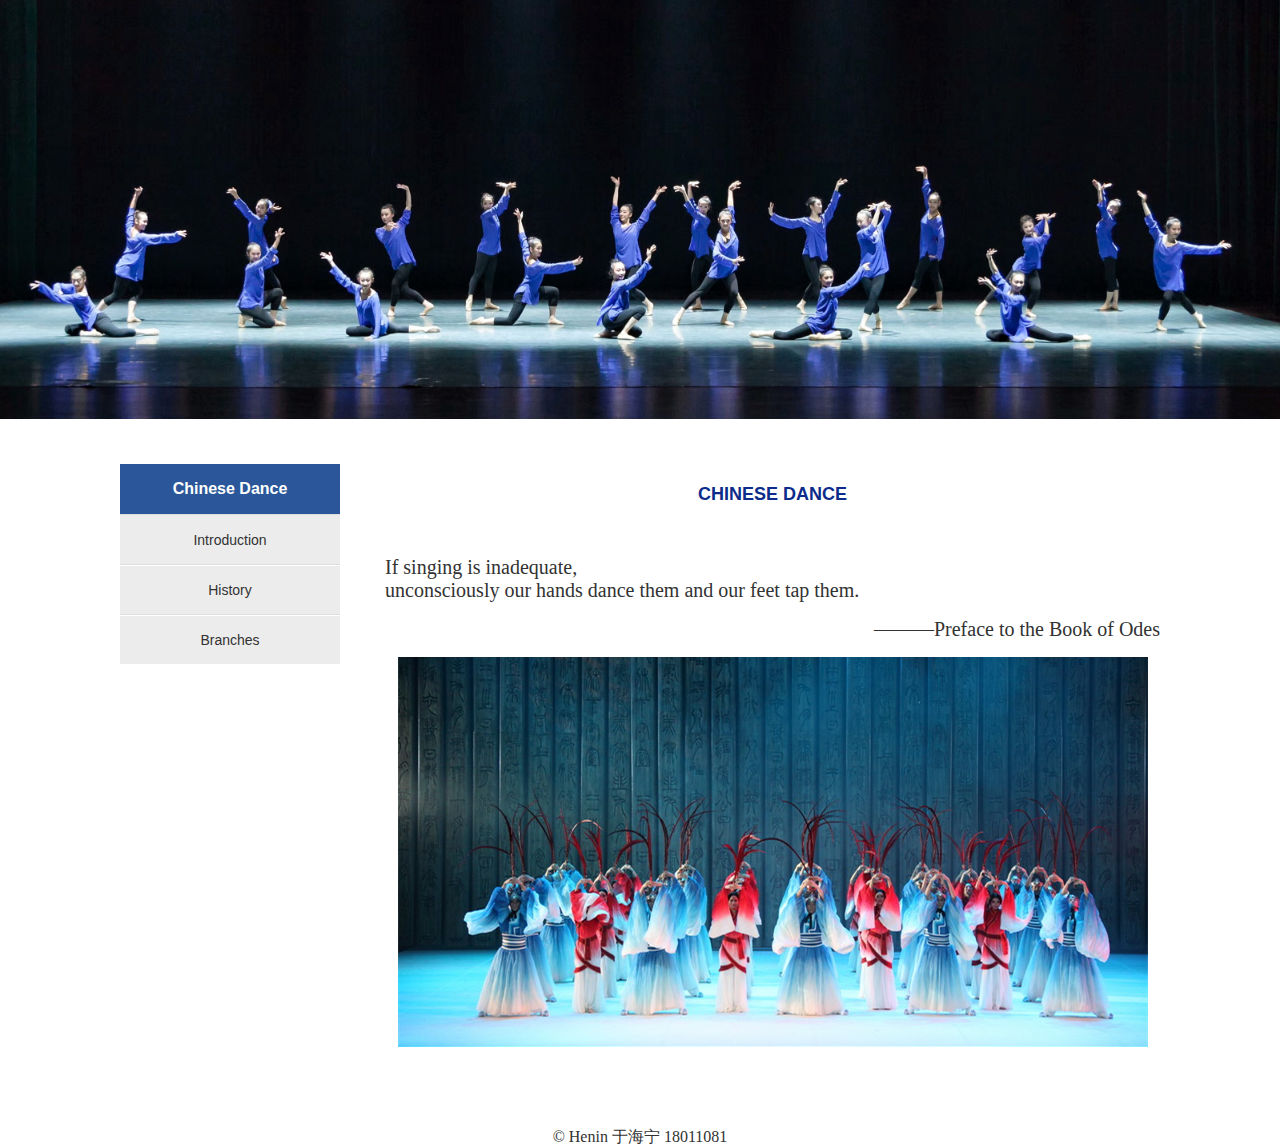
<file: index.html>
<html>
<head>
  <meta http-equiv="Content-Type" content="text/html; charset=utf-8">
  <meta http-equiv="X-UA-Compatible" content="IE=edge,chrome=1">
  <title>Chinese Dance</title>
  <link type="text/css" rel="stylesheet" href="base.css">
  <link type="text/css" rel="stylesheet" href="style.css">

</head>
<body style="zoom: 1;">
<p>
<img src="images/身韵.jpg" alt="基训-身韵" width="1550" height="507">
</p>
<div class="con">
     
    <div class="conLeft" id="height1">
            <div class="title">
                    <h2  class="current" >Chinese Dance</h2>
            </div>
            <ul>

                        <li><a href="introduction.html">Introduction</a></li>
                        <li><a href="history.html">History</a></li>
                        <li><a href="branches.html">Branches</a></li
               
            </ul>
    </div>
    <div class="conRight" id="height2">
            <div class="subPage"
                <div class="pageArticle">
                            <div class="articleTitle">
                               <h2>CHINESE DANCE</h2>
                                
<br />
<br />

<p align="justify">
  <span style="font-size:20px;">
  <span style="font-family:Calibri;">

  If singing is inadequate, <br /> unconsciously our hands dance them and our feet tap them. 
 
  </span>
  </span>
</p>
<br />
<p align="right">
  <span style="font-size:20px;">
  <span style="font-family:Calibri;">

  ———Preface to the Book of Odes

  </span>
  </span>
</p>
<br />
<p>
<img src="images/执羽.jpg" alt="执羽而舞" width="750" height="500">
</p>


                            </div> 

      
            </div>
    </div>
</div>

<br />
<br />
<br />
<br />
<br />

<p align="center">
  <span style="font-size:16px;">
  <span style="font-family:Calibri;">
  © Henin 于海宁 18011081 
  </span>
  </span>
</p>
</body>
</html>
</file>
<file: base.css>
@charset "utf-8";
/* CSS Document */
html{background:#FFF;}
body{font-size:14px;background-color:#fff;color: #323232;font-family:'Lucida Grande', Tahoma, Arial, Calibri, Helvetica, sans-serif;}
html,body,address,blockquote,div,dl,form,h1,h2,h3,h4,h5,h6,ol,p,pre,table,ul,dd,dl,dt,li,tbody,td,tfoot,th,thead,tr,button,del,ins,map,object,a,abbr,acronym,b,bdo,big,br,cite,code,dfn,em,i,img,kbd,q,samp,small,span,strong,sub,sup,tt,var,legend,fieldset{margin:0px;padding:0px;font-size: 100%; -webkit-font-smoothing: subpixel-antialiased;}
table{border-collapse:collapse;border-spacing:0;width:100%;}
fieldset,img{border:0;}
img,object{max-width:100%;height:auto;width:auto\9;/* for ie8 */-ms-interpolation-mode: bicubic;}
a{outline:none;blr:expression(this.onFocus=this.blur());text-decoration:none;color: #323232;}
a:hover{color: #323232;text-decoration: none;}
input[type='button']{outline:none;border:0 none;background-color:transparent;cursor:pointer;}
address,caption,cite,code,dfn,em,strong,th,var{font-style:normal;font-weight:400;}
/*定义清除浮动样式 方法一*/
.clearfix:after{content:'\20';display:block;height:0;clear:both; visibility:hidden;}
.clearfix{zoom:1;}
/*定义清除浮动样式 方法二*/
.clear{clear:both;}
/*font-size */
.f12px{font-size:12px;}
.f14px{font-size:14px;}
.f16px{font-size:16px;}
.f18px{font-size:18px;}
.f20px{font-size:20px;}
.f22px{font-size: 22px;}
.f24px{font-size:24px;}
.f48px{font-size:48px;}
/*float */
.fl{float:left;}
.fr{float:right;}
ul,ol,li{list-style:none outside none;}
.tc{text-align:center !important;}
.tl{text-align:left  !important;}
.tr{text-align:right  !important;}
.fwn{font-weight:normal;}
.fwb{font-weight:bold;}
h1,h2,h3,h4,h5,h6{font-size:100%;}
q:before,q:after{content:'';content:none;}
input,textarea,select{font-weight:inherit;font-size:100%;}
input,select,textarea,button {vertical-align:middle}
.pa{position:absolute;}
.pr{position:relative;}
.inblock{display:inline-block;*zoom:1;*display:inline;}
.disnone{display:none;}
.block{ display:block;}
.hidden{ overflow:hidden !important;}
.none{ display:none;}
.textoverflow{ white-space:nowrap; overflow:hidden;text-overflow: ellipsis;}
.underline:hover{text-decoration:underline;}
.mtc{margin:0 auto;}
.number{ }
.fw600{font-weight: 600;}
.hand{cursor: pointer;}
.distable{display: table;}
.distr{display:table-row;}
.distd{display:table-cell;}


/*基础样式*/
.header{ width:100%; height:auto; margin:0px; padding:0px; z-index:2; position:relative}
.search{width:219px; height:29px;}
.search input{position:absolute; width:178px;height:29px;line-height:29px; }
.search input.notxt{color:#3f3f3c; padding-left:12px;}	
.search input.notxt1 {position: absolute;width: 28px;height: 29px;top: 0px;left:0px;border: none;cursor: pointer;background: none;cursor:pointer; }
.logo{}
.nav{height:41px;z-index:888;}
.nav ul { width:900px; margin:0 auto;}
.nav ul li{float:left;padding:0px; position:relative;}
.nav ul li a{text-align:center;font-size:14px; text-align:center;}
.nav ul li .subNav {line-height:38px; font-size:14px;display:none; position:absolute; left:0; top:41px; text-align:center; z-index:9999;background-color:#fff; width:150px;}
.nav ul li.on {}

.nav ul li.on .subNav { display:block;}
.nav ul li.on .subNav dl{overflow:hidden;}
.nav ul li.on .subNav dl dd{ line-height:30px; height:30px; text-align:left;}
.nav ul li.on .subNav dl dd a{ font-size:14px; line-height:20px; border-top:none; text-align:center; font-weight:normal; height:auto;font-family:'Microsoft YaHei'; padding-left:28px;}
.nav ul li.on .subNav dl dd a:hover{ font-weight:bolder;}
.content{z-index:1; position:relative}
.Banner{ }
.row{}
.menu{}
.subMenu {}
.mode{}
.col{}
.date{}
.time{}
.more{ float:right;}
.scroll{}
.tab{}
.list{}
.title{}
.service{}
.hot{}
.news{}
.download{}
.regsiter{}
.status{}
.btn{}
.vote{}
.partner{}
.friendLink {}
.footer{position:relative}
.copyRight{}

/*二级页基础样式*/
.Bread{width:1040px;height:39px; line-height:39px; font-size:12px; color:#333; margin-top:5px;}
.Bread a{color:#333;}
.page{ width:100%; height:30px; line-height:30px; text-align:center; margin:0 10px;font-size:12px;clear:both;}
.page a{ padding:0 5px;}

.fujian {padding:0px; overflow:hidden; }
.fujian h3 { font-size: 16px;line-height: 30px; color:#004a00; padding-left:5px;}
.fujian ul li { height: 26px; line-height: 26px; padding-left: 28px;}
.fujian ul li a { font-size: 12px; line-height: 24px; color:#656464;}
.fujian ul li a:hover{ color:#004a00;}

/*组件*/


/*articlePicture*/
.articlePicture{}
.articTitle{ height:33px; line-height:33px; height:33px;} 
.articTitle h2{font-weight: bold; line-height:33px; padding-left: 14px;}
.articlePicture .Article{line-height:28px;}
.articlePicture .Article img{ float:left}


/*tab start*/
.tabArticleList .tabListTitle{ overflow:hidden;}
.tabArticleList .tab_menu{ width:100%;}
.tabArticleList .tab_menu h3{height:30px; line-height:30px; float:left;}
.tabArticleList .tab_menu h3 a{font-size:14px; color:#202020; display:block; text-align:center; font-family:Calibri;}
.tabArticleList .tab_menu h3:hover,.tabArticleList .tab_menu h3.on{height:30px; line-height:30px; float:left;}
.tabArticleList .tab_menu h3:hover a,.tabArticleList .tab_menu h3.on a{font-size:14px; color:#1d8600; display:block; text-align:center; font-family:Calibri;}
.tabArticleList .more_tab{ display: none;}
.tabArticleList .tabListTitle .more{ float:right;}
.tabArticleList .tabListTitle .more a{font-size: 12px;}

.tabArticleList .tabList{ width:100%;}
.tabArticleList .tabListBox{ display:none;}
.tabArticleList .tabListBox ul{}
.tabArticleList .tabListBox ul li{line-height:30px;height:30px; padding-left:0PX;}
.tabArticleList .tabListBox ul li span{font-weight:normal; font-size:12px; color:#b1a39a; float:right;}
/*tab end*/
</file>
<file: style.css>
@charset "utf-8";
/* CSS Document */

body{ font-size:14px;}
.header{ width:100%; height:698px; background:url(../images/headerbg.jpg) no-repeat center;}

/*nav的开始*/
.nav{ width:100%; height:50px; padding-top:553px;}
#nav{width:900px; height:50px; margin:0 auto; text-align:center; line-height:50px; position:relative;}
#nav ul{}

#nav li{ float: left; width:90px;height:50px; _display:inline;position:relative; z-index:999; border-top:#ccc 1px solid; margin:0 19px;}
#nav li:hover{cursor:pointer; border-top:#2B579A 1px solid;}
#nav li a{color:#282828; font-size:18px;}
#nav .list{width:108px; background:url(../images/navbg.png) repeat; position:absolute; left:0; top:50px;display:none; z-index:999;}
#nav .list li{background:none; height:auto; line-height:20px; padding:10px 0; width:108px;}
#nav .list li a{ font-size:14px;}
#nav .list li:hover { background:#be1d2c; border:none;}
#nav .list li:hover a{ color:#fff;}
#nav .list li.bg{border-bottom:0;}


.content{ width:100% }
.mode01{ width:1040px; height:310px;  padding-top:60px; margin:0 auto;}
.mode02{ width:1040px; height:310px;  padding-top:60px; margin:0 auto;}
.mode03{ width:100%; height:1080px; background:url(../images/hehua.jpg) no-repeat bottom; margin-top:60px;}


.introTitle{ width:201px; height:276px; float:right; background:url(../images/titlebg.png) no-repeat; text-align:center;}
.introTitle h2,.showTitle h2{ font-family:'Calibri'; font-size:20px; display:block; width:50px; font-weight:normal; padding:35px 0 0 93px;}
.introCon{ width:770px; height:276px; float:left;  writing-mode: vertical-rl; writing-mode: tb-rl; line-height:38px; font-size:14px;}


.showTitle{ width:201px; height:276px; float:left; background:url(../images/titlebg.png) no-repeat; text-align:center;}
.showCon{ width:800px; float:right;}
.showCon .showtext{ width:250px; writing-mode: vertical-lr; writing-mode: tb-lr; line-height:50px; background:url(../images/zhang.jpg) no-repeat bottom right; float:left;}
.showImg{ width:497px; height:300px; background:url(../images/imgbg.jpg) no-repeat; text-align:center; float:right;}
.showImg img{ margin-top:15px; border:#d9dad8 7px solid;}

.imagesShow{ width:1040px; height:988px; margin:0 auto;}
.imagesShow ul{ width:810px;}
.imagesShow ul li{ float:left; margin:20px 30px;}
.imagesShow ul li span{ display:block; text-align:center; line-height:30px;}
.imagesShow ul li img{ border:#d9dad8 7px solid; width:330px; height:200px;}

.footer p{ text-align:center; font-size:14px; line-height:25px;}

.subfooter{ background:url(../images/subfooter.jpg) no-repeat center; width:100%; height:241px; text-align:center;}
.subfooter p{ padding-top:50px; font-size:14px; line-height:25px; padding-top:150px;}

/*二级页*/
.subPage{ width:1040px; margin:0px auto;}
.pageBanner{ width:1040px; margin: 0 auto;}
.Bread{ height:50px; line-height:50px; font-size:13px; color:#0C2C8B; border-bottom:#ccc 1px solid;}
.Bread a{color:#0C2C8B;}
.pageList{ margin:0 auto;}
.articleList2 ul{ padding:0;}
.articleList2 ul li{ list-style:none; background:url(../images/li.jpg) no-repeat left center;height:33px; line-height:33px; border-bottom:#ccc 1px dotted; font-size:14px;}
.articleList2 ul li span{ float:right; font-family:"Calibri";}
.articleList2 ul li a{ text-decoration:none; color:#323232;}
.listTitle2{ padding-left:0px; background:none;} 
.listTitle2 h2{color: #0C2C8B; font-size: 16px; font-weight: bold; line-height:33px; padding:0px; margin:5px 0px;}
.subPage .articleList2{ margin:10px 0px 20px;}
 
.page{ width:100%; height:33px; line-height:33px; text-align:center; margin:0 auto;font-size:12px;clear:both; margin:20px 0px 30px;}
.page a{ padding:0 5px; text-decoration:none; color:#323232;}


.articleTitle { width: 100%;text-align: center;}
.articleTitle h2{font-size: 18px; color:#0C2C8B; line-height: 20px; padding:20px 0;}
.articleTitle h3{ font-size: 14px; color: #555; line-height: 20px; padding:10px 0; font-weight: bold;}
.articleAuthor { height: 30px;text-align: center; line-height: 30px; margin: 10px;background: #f5f5f5; color:#777; }
.article{overflow:hidden; margin:20px; line-height:30px;}
.Annex {padding:0px; overflow:hidden; margin-bottom:30px;}
.Annex h3 { font-size: 16px;line-height: 30px; color:#0C2C8B; padding-left:15px;}
.Annex ul{ padding-left:15px;}
.Annex ul li { list-style:none; height: 26px; line-height: 26px;background:url(../images/li.jpg) no-repeat left center;}
.Annex ul li a { text-decoration:none; font-size: 12px; line-height: 24px; color:#656464;}
.Annex ul li a:hover{ color:#0C2C8B;}


/*左右级页面*/
.con{width: 1040px; overflow: hidden;   margin: 0 auto; margin-top:45px;}
.con .conLeft{width: 220px;  float: left;}

.con .conLeft ul{ background:#ECECEC;}

.con .conLeft .title{ width: 220px; height: 50px; line-height: 50px; text-align: center; padding:0; background:#2B579A;}
.con .conLeft .title h2{font-size: 16px; color: #fff;}
.con .conLeft ul{}
.con .conLeft ul li{ list-style:none; height: 50px; line-height: 50px; font-size: 14px; text-align: center; }
.con .conLeft ul li a{ color:#323232; height: 50px; line-height: 50px; text-decoration:none; font-size: 14px; text-align: center; border-top:1px solid #dedede; border-bottom:#fff 1px solid; display:block; }
.con .conLeft ul li a:hover{ background:#fff; border-left:5px solid #0C2C8B; border-right:5px solid #0C2C8B; }
.con .conLeft ul .current a{font-weight: bold; background: url(../images/list_left_li.png) no-repeat left bottom;}
.con .conRight{ width:775px; float: right;}
.con .conRight .articleList2{width: 775px;}
.con .conRight .Bread{width:775px;}
.con .conRight .page{height:30px; line-height:30px; text-align:center; margin:0 auto;font-size:12px;clear:both; margin:20px 0px 30px;}
.con .conRight .page a{ padding:0 5px;}
.con .conRight .subPage{ width:775px; min-height:510px; margin:0px auto; overflow:hidden;}
.pictureList2{width: 775px; overflow: hidden; margin:0;}
.pictureList2 ul{width: 775px; overflow: hidden;}
.pictureList2 ul li{ list-style:none; float: left; width: 330px; height: 280px; margin: 0 27px; text-align: center;}
.pictureList2 ul li img{ border:none; width:330px; height:200px; border:#d9dad8 7px solid;}
.pictureList2 ul li a{ text-decoration:none; color:#323232; line-height:30px;}
.TlpictureList2{width: 1040px; overflow: hidden;}
.TlpictureList2 ul{width:1040px; overflow: hidden;}
.TlpictureList2 ul li{ list-style:none; float: left; width: 300px; height:260px; margin: 0 22px; text-align: center;}
.TlpictureList2 ul li a{ text-decoration:none; color:#323232; line-height:30px;}
.TlpictureList2 ul li img{ border:none; width:300px; height:182px;border:#d9dad8 7px solid;}
</file>
